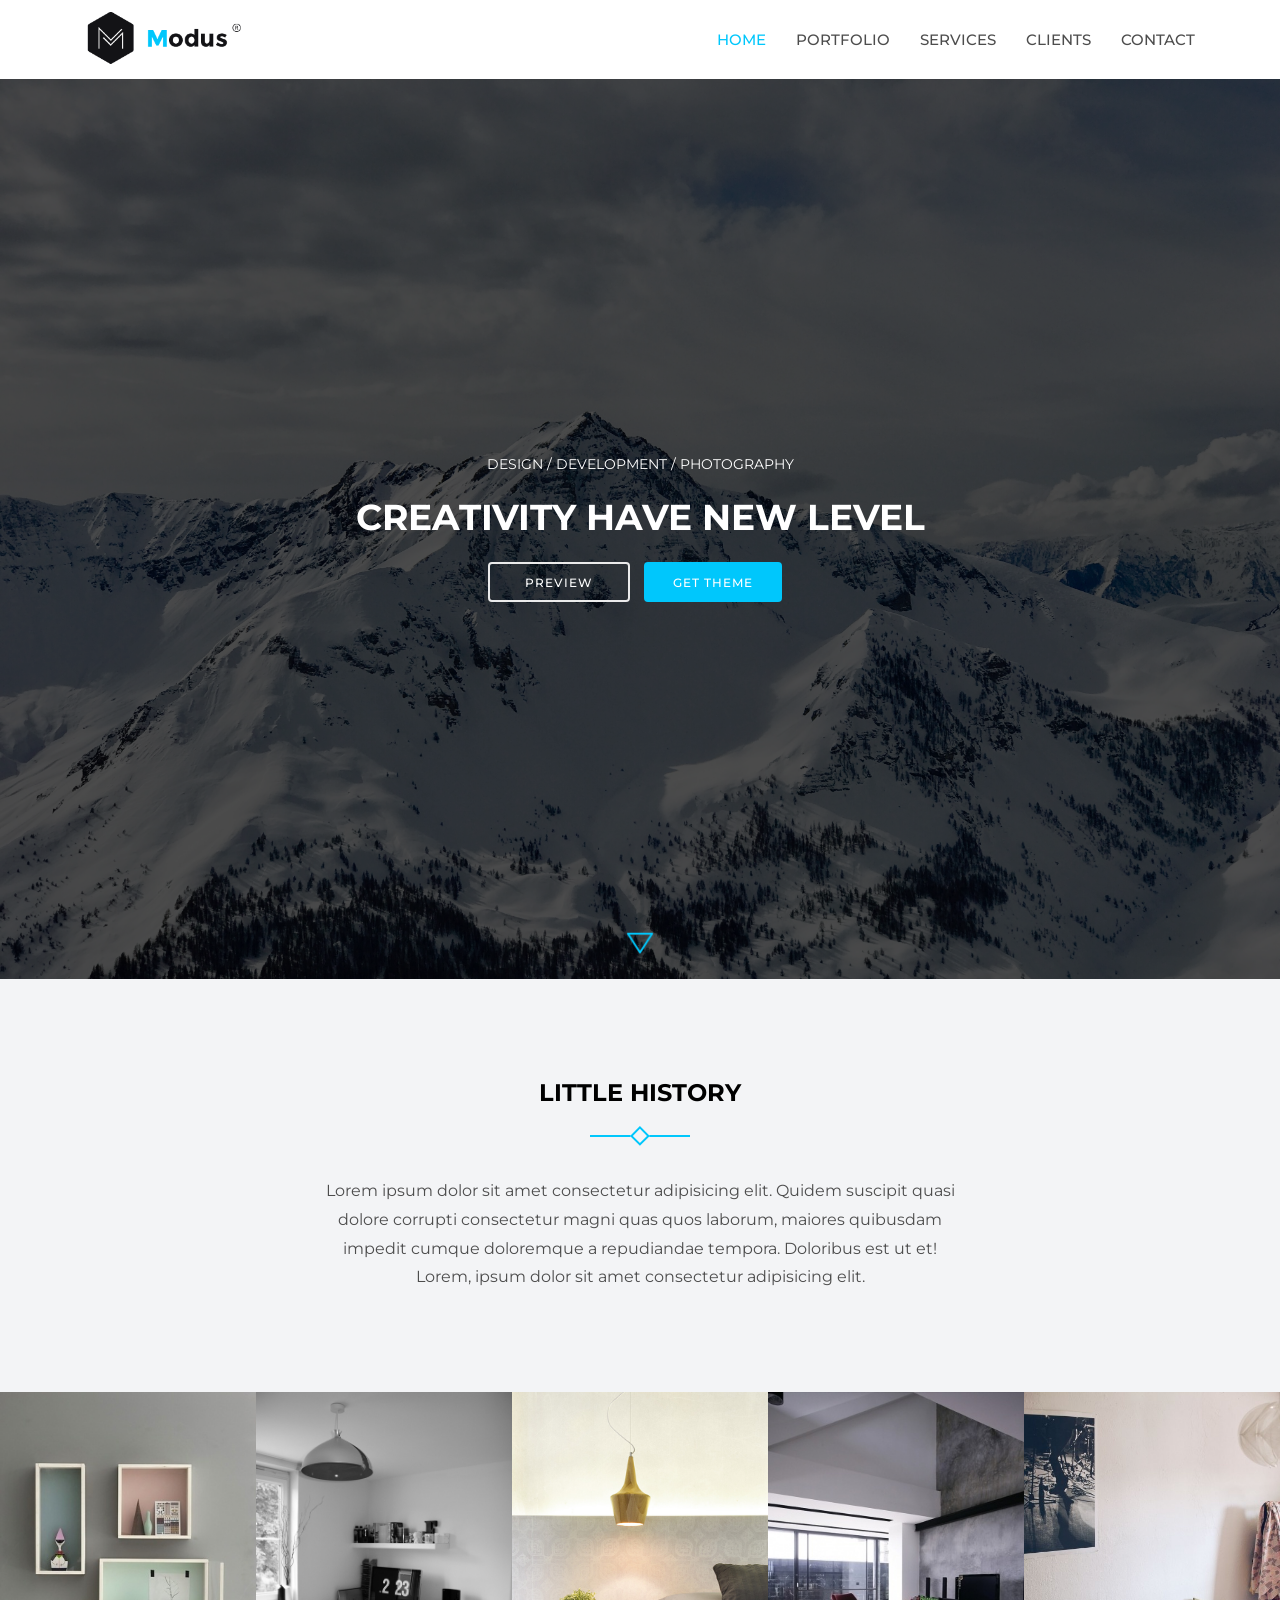
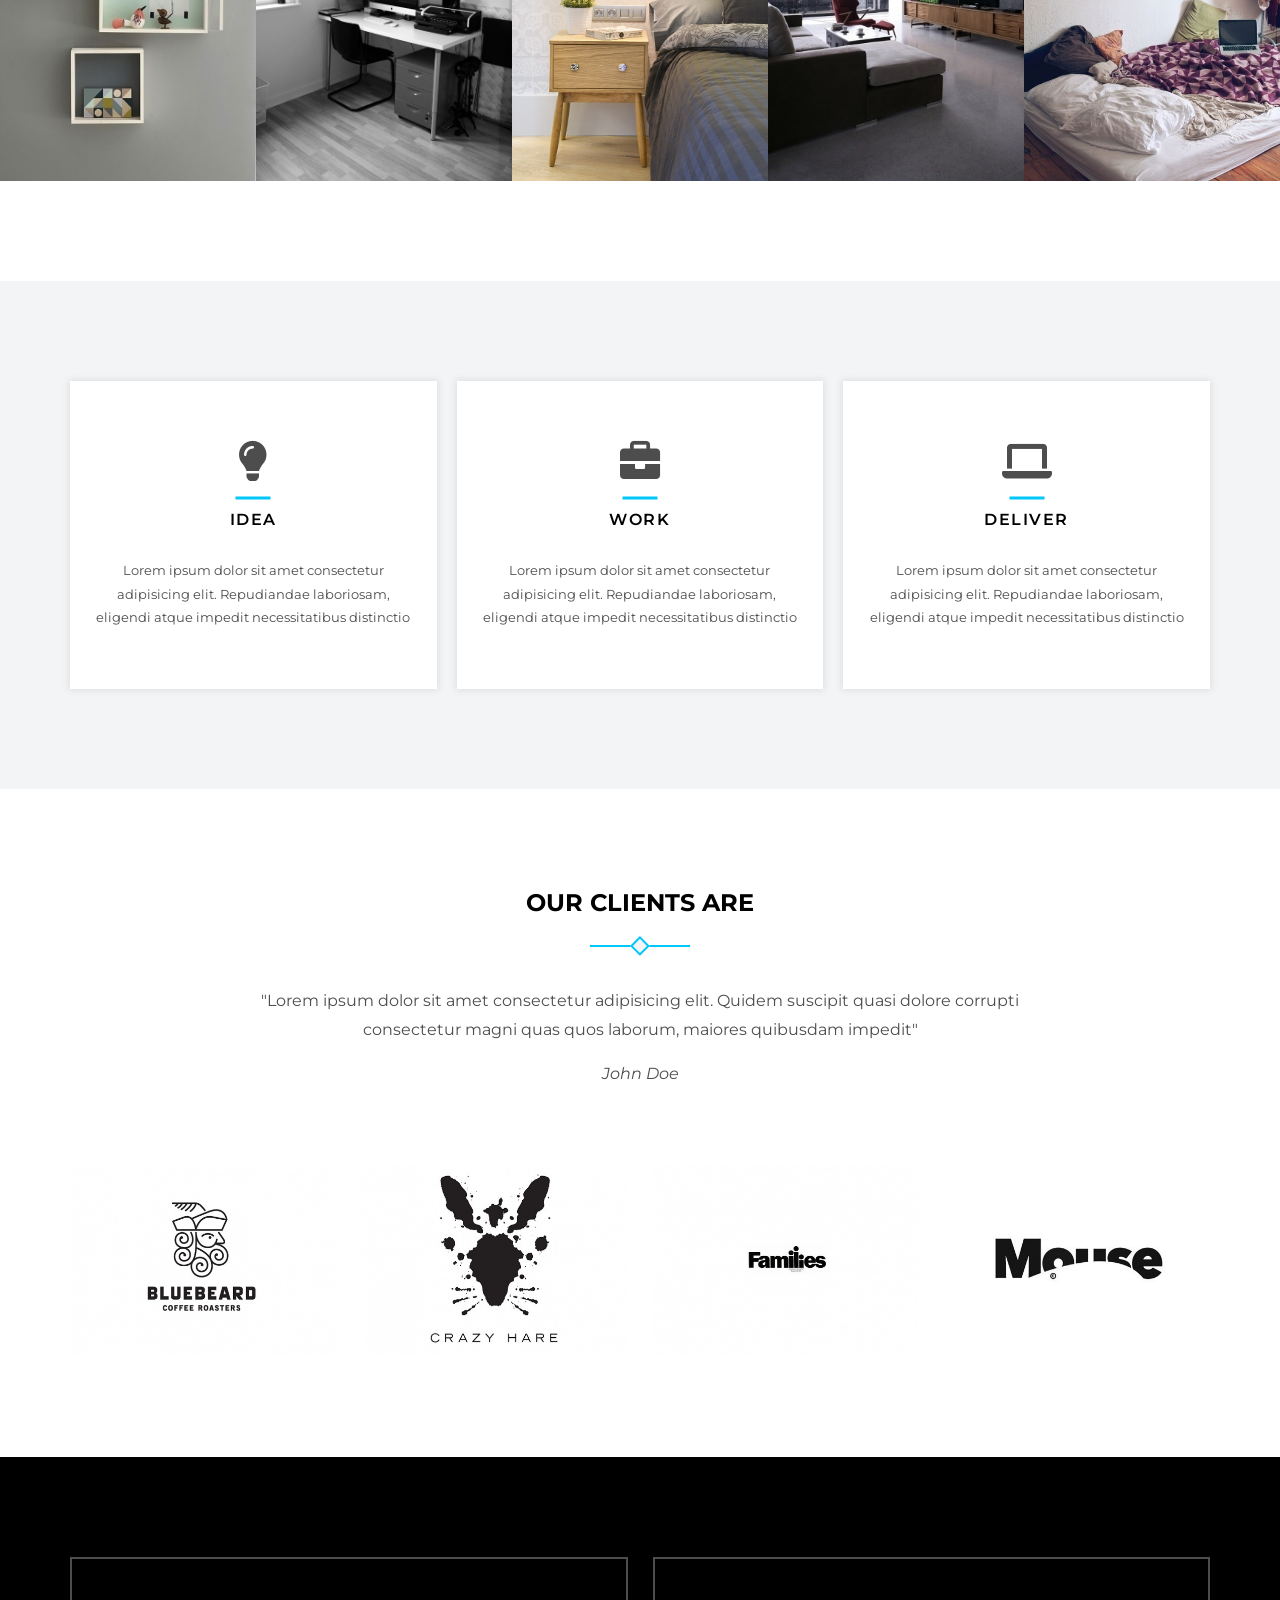
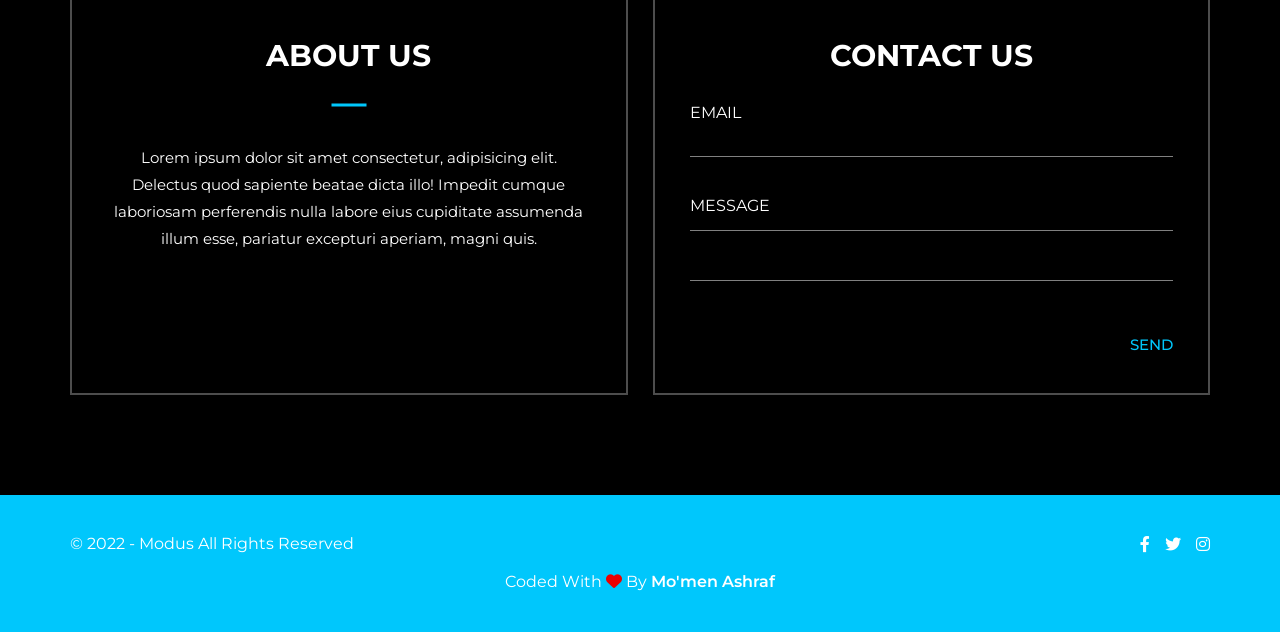
<file: index.html>
<!DOCTYPE html>
<html lang="en">

<head>
    <meta charset="UTF-8">
    <meta http-equiv="X-UA-Compatible" content="IE=edge">
    <meta name="viewport" content="width=device-width, initial-scale=1.0">
    <title>Modus | Website</title>
    <link rel="stylesheet" href="css/normalize.css">
    <link rel="stylesheet" href="css/all.min.css">
    <link rel="stylesheet" href="css/modus-website.css">
    <link rel="preconnect" href="https://fonts.googleapis.com">
    <link rel="preconnect" href="https://fonts.gstatic.com" crossorigin>
    <link href="https://fonts.googleapis.com/css2?family=Montserrat:wght@300;400;500;600&display=swap" rel="stylesheet">
</head>

<body>
    <!-- start header -->
    <header>
        <div class="container">
            <nav>
                <a href="#"><img src="images/logo.png" alt="logo"></a>
                <div class="toggle-menu">
                    <span></span>
                    <span></span>
                    <span></span>
                </div>
                <ul class="links">
                    <li><a href="#home" class="active">Home</a></li>
                    <li><a href="#portfolio">Portfolio</a></li>
                    <li><a href="#services">Services</a></li>
                    <li><a href="#clients">Clients</a></li>
                    <li><a href="#contact">Contact</a></li>
                </ul>
            </nav>
        </div>
    </header>
    <!-- end header -->

    <!-- start landing -->
    <section class="landing" id="home">
        <div class="overlay"></div>
        <div class="text">
            <p>Design / Development / Photography</p>
            <h1>creativity have new level</h1>
            <button><a href="">Preview</a></button>
            <button><a href="">Get Theme</a></button>
        </div>
        <img src="images/triangle.png" alt="">
    </section>
    <!-- end landing -->

    <!-- start history -->
    <section class="history">
        <div class="main-heading">
            <h2>Little History</h2>
            <p>Lorem ipsum dolor sit amet consectetur adipisicing elit. Quidem suscipit quasi dolore corrupti
                consectetur magni quas quos laborum, maiores quibusdam impedit cumque doloremque a repudiandae tempora.
                Doloribus est ut et! Lorem, ipsum dolor sit amet consectetur adipisicing elit.</p>
        </div>
    </section>
    <!-- end history -->

    <!--start portfolio -->
    <section class="portfolio" id="portfolio">
        <div class="img-container">
            <div class="box">
                <img src="images/portfolio-1.jpg" alt="">
                <div class="text">
                    <h3>Random artwork</h3>
                    <p>Lorem ipsum dolor sit amet consectetur, adipisicing elit. Voluptatibus voluptatum nihil quidem
                        vitae</p>
                    <div class="icon">
                        <i class="fa-brands fa-facebook-f"></i>
                        <i class="fa-brands fa-twitter"></i>
                    </div>
                </div>
            </div>
            <div class="box">
                <img src="images/portfolio-2.jpg" alt="">
                <div class="text">
                    <h3>Random artwork</h3>
                    <p>Lorem ipsum dolor sit amet consectetur, adipisicing elit. Voluptatibus voluptatum nihil quidem
                        vitae</p>
                    <div class="icon">
                        <i class="fa-brands fa-facebook-f"></i>
                        <i class="fa-brands fa-twitter"></i>
                    </div>
                </div>
            </div>
            <div class="box">
                <img src="images/portfolio-3.jpg" alt="">
                <div class="text">
                    <h3>Random artwork</h3>
                    <p>Lorem ipsum dolor sit amet consectetur, adipisicing elit. Voluptatibus voluptatum nihil quidem
                        vitae</p>
                    <div class="icon">
                        <i class="fa-brands fa-facebook-f"></i>
                        <i class="fa-brands fa-twitter"></i>
                    </div>
                </div>
            </div>
            <div class="box">
                <img src="images/portfolio-4.jpg" alt="">
                <div class="text">
                    <h3>Random artwork</h3>
                    <p>Lorem ipsum dolor sit amet consectetur, adipisicing elit. Voluptatibus voluptatum nihil quidem
                        vitae</p>
                    <div class="icon">
                        <i class="fa-brands fa-facebook-f"></i>
                        <i class="fa-brands fa-twitter"></i>
                    </div>
                </div>
            </div>
            <div class="box">
                <img src="images/portfolio-5.jpg" alt="">
                <div class="text">
                    <h3>Random artwork</h3>
                    <p>Lorem ipsum dolor sit amet consectetur, adipisicing elit. Voluptatibus voluptatum nihil quidem
                        vitae</p>
                    <div class="icon">
                        <i class="fa-brands fa-facebook-f"></i>
                        <i class="fa-brands fa-twitter"></i>
                    </div>
                </div>
            </div>

        </div>
    </section>
    <!--end portfolio -->

    <!-- start services -->
    <section class="services" id="services">
        <div class="container">
            <div class="box">
                <i class="fa-solid fa-lightbulb"></i>
                <span>idea</span>
                <p>Lorem ipsum dolor sit amet consectetur adipisicing elit. Repudiandae laboriosam, eligendi atque
                    impedit necessitatibus distinctio</p>
            </div>
            <div class="box">
                <i class="fa-solid fa-briefcase"></i>
                <span>work</span>
                <p>Lorem ipsum dolor sit amet consectetur adipisicing elit. Repudiandae laboriosam, eligendi atque
                    impedit necessitatibus distinctio</p>
            </div>
            <div class="box">
                <i class="fa-solid fa-laptop"></i>
                <span>deliver</span>
                <p>Lorem ipsum dolor sit amet consectetur adipisicing elit. Repudiandae laboriosam, eligendi atque
                    impedit necessitatibus distinctio</p>
            </div>
        </div>
    </section>
    <!-- end services -->

    <!-- start clients -->
    <section class="clients" id="clients">
        <div class="container">
            <div class="main-heading">
                <h2>our clients are</h2>
                <p>"Lorem ipsum dolor sit amet consectetur adipisicing elit. Quidem suscipit quasi dolore corrupti
                    consectetur magni quas quos laborum, maiores quibusdam impedit"</p>
                <span>John Doe</span>
            </div>
            <div class="image-container">
                <img src="images/clients-1.jpg" alt="">
                <img src="images/clients-2.jpg" alt="">
                <img src="images/clients-3.jpg" alt="">
                <img src="images/clients-4.jpg" alt="">
            </div>
        </div>
    </section>
    <!-- end clients -->

    <!-- start about & contact -->
    <section class="about" id="contact">
        <div class="container">
            <div class="about-us">
                <h3>about us</h3>
                <p>Lorem ipsum dolor sit amet consectetur, adipisicing elit. Delectus quod sapiente beatae dicta illo!
                    Impedit cumque laboriosam perferendis nulla labore eius cupiditate assumenda illum esse, pariatur
                    excepturi aperiam, magni quis.</p>
            </div>
            <div class="contact-us">
                <h3>contact us</h3>
                <form action="">
                    <label for="mail">EMAIL</label>
                    <input type="email" name="mail" id="mail">
                    <label for="message">MESSAGE</label>
                    <input type="message" name="message" id="message">
                    <input type="submit" value="Send">
                </form>
            </div>
        </div>
    </section>
    <!-- end about & contact -->

    <!-- start footer -->
    <footer>
        <div class="container">
            <p>&copy; 2022 - Modus All Rights Reserved</p>
            <div class="icon">
                <i class="fa-brands fa-facebook-f"></i>
                <i class="fa-brands fa-twitter"></i>
                <i class="fa-brands fa-instagram"></i>
            </div>
        </div>
        <p class="created">
            Coded With <i class="fa-solid fa-heart"></i> By <a href="https://github.com/Moamen31">Mo'men Ashraf</a>
        </p>
    </footer>
    <!-- end footer -->
    <script src="main.js"></script>
</body>

</html>
</file>
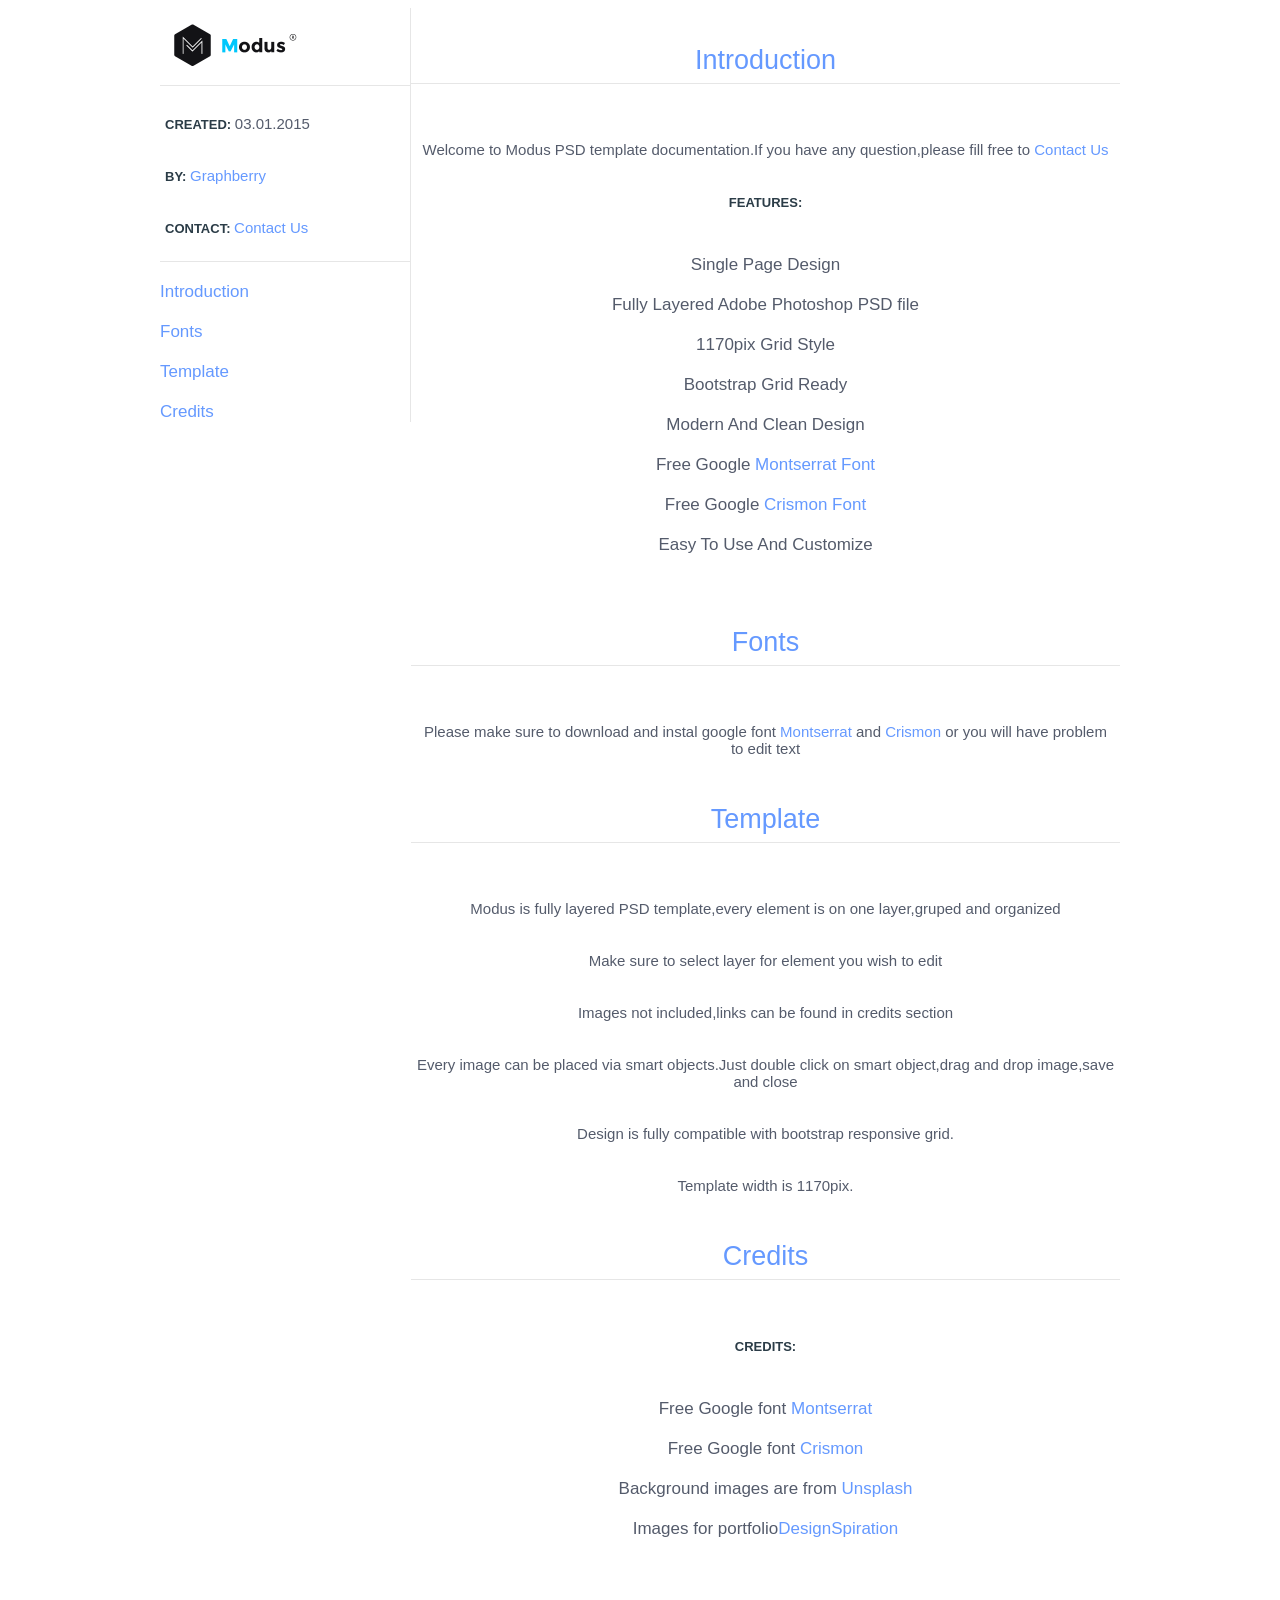
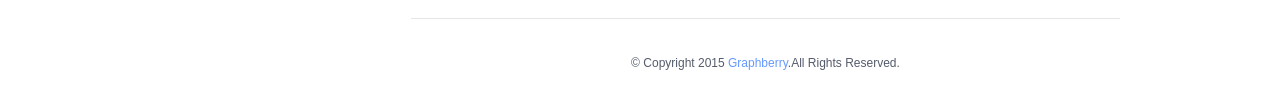
<file: Help/Help.html>
<!DOCTYPE html>
<html>
<head>
	<meta charset="utf-8">
	<title>Modus Help Page</title>
    <link rel="stylesheet" href="assets/style.css">
</head>
<body>
	<div class="container">
		<div class="side">
			<div class="info">
				<a href="http://www.graphberry.com"><img src="assets/logo.png"></a>
				<p><b>CREATED: </b> 03.01.2015</p>
				<p><b>BY: </b><a href="http://www.graphberry.com"> Graphberry</a></p>
				<p><b>CONTACT: </b><a href="http://www.graphberry.com/pages/contact"> Contact Us</a></p>
			</div>
			<div class="menu">
				<li>
					<a href="#1">Introduction</a>
				</li>
				<li>
					<a href="#2">Fonts</a>
				</li>
				<li>
					<a href="#3">Template</a>
				</li>
				<li>
					<a href="#4">Credits</a>	
				</li>
			</div>
		</div>
		<div class="content">
			<div id="1">
			    <p class="title">Introduction</p>
				<div class="intro-info">
					<p>Welcome to Modus PSD template documentation.If you have any question,please fill free to <a href="http://www.graphberry.com/pages/contact">Contact Us</a></p>
				<p><b>FEATURES: </b> 
					<li>Single Page Design</li>
					<li>Fully Layered Adobe Photoshop PSD file</li>
					<li>1170pix Grid Style</li>
					<li>Bootstrap Grid Ready</li>
					<li>Modern And Clean Design</li>
					<li>Free Google <a href="http://www.google.com/fonts/specimen/Montserrat">Montserrat Font</a></li>
                    <li>Free Google <a href="https://www.google.com/fonts/specimen/Crimson+Text">Crismon Font</a></li>
					<li>Easy To Use And Customize</li>
				</p>
				</div>
		    </div>
			
			<div id="2">
			    <p class="title">Fonts</p>
				<div class="intro-info">
					<p>Please make sure to download and instal google font <a href="http://www.google.com/fonts/specimen/Montserrat">Montserrat</a> and <a href="https://www.google.com/fonts/specimen/Crimson+Text">Crismon</a> or you will have problem to edit text</p>
				</div>
		    </div>
			
			<div id="3">
			    <p class="title">Template</p>
				<div class="intro-info">
					<p>Modus is fully layered PSD template,every element is on one layer,gruped and organized</p>
					<p>Make sure to select layer for element you wish to edit</p>
                    <p>Images not included,links can be found in credits section</p>
                    <p>Every image can be placed via smart objects.Just double click on smart object,drag and drop image,save and close</p>
					<p>Design is fully compatible with bootstrap responsive grid.</p>
                    <p>Template width is 1170pix.</p>
				</div>
		    </div>
			
			<div id="4">
			    <p class="title">Credits</p>
				<div class="intro-info">
					<p><b>CREDITS:</b>
						<li>Free Google font <a href="http://www.google.com/fonts/specimen/Montserrat">Montserrat</a></li>
                        <li>Free Google font <a href="https://www.google.com/fonts/specimen/Crimson+Text">Crismon</a></li>
						<li>Background images are from <a href="https://unsplash.com/">Unsplash</a></li>
						<li>Images for portfolio<a href="http://designspiration.net/">DesignSpiration</a></li>
                    </p>
				</div>
		    </div>
			
			<div>
				<p class="title"></p>
				<div class="footer">
					<p>© Copyright 2015 <a href="http://www.graphberry.com">Graphberry</a>.All Rights Reserved.</p>
				</div>
			</div>
		</div>
	</div>






</body>
</html>
</file>
<file: css/modus-website.css>
/* start variables */
:root{
    --main-sky-blue-color: #00c7fc;
    --paragraph-color: #4d4d4d;
    --section-bg: #f3f4f6;
    --section-padding: 100px 0;
    --letter-spacing: 1px;
    --line-height: 1.8;
    --transition: 0.4s;
}
/* end variables */

/* start global rules */
*{
    -webkit-box-sizing: border-box;
    -moz-box-sizing: border-box;
    box-sizing: border-box;
    margin: 0;
    padding: 0;
}
body{
    font-family: 'Montserrat', sans-serif;
}
html{
    scroll-behavior: smooth;
}
ul{
    list-style-type: none;
}
a{
    text-decoration: none;
}
.container{
    margin-left: auto;
    margin-right: auto;
    padding-left: 15px;
    padding-right: 15px;
}
/*small*/
@media (min-width: 768px){
    .container{
        width: 750px;
    }
}
/*medium*/
@media (min-width: 992px){
    .container{
        width: 970px;
    }
}
/*large*/
@media (min-width: 1200px){
    .container{
        width: 1170px;
    }
}
/* end global rules */

/* start header */

header .container a img{
    height: 75px;
}
header .container nav{
    flex: 1;
    display: flex;
    justify-content: space-between;
    align-items: center;
    position: relative;
}
header .container nav ul{
    display: flex;
}
@media  (max-width: 767px){ 
    header .container nav ul{  /*disappear in mobile screen*/
        display: none;
    }
}
header .container nav ul .active{
    color: var(--main-sky-blue-color);
}
header .container nav li{
    padding: 15px;
    cursor: pointer;
    transition: var(--transition);
}
header .container nav li:hover{
    background-color: #eeeeee;
}
header .container nav li:hover a{
    color: var(--main-sky-blue-color);
}
header .container nav li a{
    color: var(--paragraph-color);
    font-weight: 500;
    text-transform: uppercase;
    font-size: 15px;
    transition: var(--transition);
}
header .container nav .toggle-menu{
    width: 30px;
    height: 25px;
    display: flex;
    flex-wrap: wrap;
    cursor: pointer;
}
header .container nav .show{
    position: absolute;
    display: block;
    top: 90px;
    background-color: #f6f6f6;
    width: 100%;
    text-align: center;
    z-index: 3;
    animation: full 0.6s;
}
@keyframes full {
    from {
        height:0;
        opacity:0;
    }
    to{
        height:242px;
        opacity: 1;
    }
}
@media (min-width: 768px){
    header .container nav .toggle-menu{  /*disappear in large screen*/
        display: none;
    }
}
header .container nav .toggle-menu span{
    display: block;
    width: 100%;
    height: 3px;
    background-color: black;
}
/* end header */

/* start landing */
.landing{
    min-height: 100vh;
    background-image: url("../images/mountain-background.jpg");
    background-size: cover;
    position: relative;
}
.landing .overlay{
    position: absolute;
    width: 100%;
    height: 100%;
    top: 0;
    left: 0;
    background-color: rgb(0 0 0 / 70%);
}
.landing .text{
    position: absolute;
    top: 50%;
    left: 50%;
    transform: translate(-50%, -50%);
    text-align: center;
    color: white;
    text-transform: uppercase;
    width: 100%;
}
.landing .text p{
    font-size: 14px
}
.landing .text h1{
    font-size: 36px
}
.landing .text button{
    border-radius: 4px;
    margin-right: 10px;
    cursor: pointer;
}
.landing .text button:first-of-type{
    padding: 9px 35px;
    background-color: transparent;
    border: 2px solid rgb(235, 235, 235);
    transition: 0.4s;
}
.landing .text button:first-of-type:hover{
    background-color: var(--main-sky-blue-color);
    border-color: var(--main-sky-blue-color);
}
.landing .text button:last-child{
    padding: 9px 27px;
    background-color: var(--main-sky-blue-color);
    border: 2px solid var(--main-sky-blue-color);
}
.landing .text button:last-child:hover{
    opacity: 85%;
}
.landing .text button a{
    color: white;
    text-transform: uppercase;
    font-size: 12px;
    font-weight: 500;
    letter-spacing: 1px;
}
.landing img{
    position: absolute;
    top: 96%;
    left: 50%;
    transform: translate(-50%, -50%);
    height: 30px;
}
/* end landing */

/* start history */
.history{
    padding: var(--section-padding);
    position: relative;
    background-color: var(--section-bg);
}
/* start component */
.main-heading{
    text-align: center;
    width: 50%;
    margin: auto;
}
@media (max-width:767px){
    .main-heading{
        width: 85%;
    }
}
.main-heading h2{
    text-transform: uppercase;
    margin-bottom: 70px;
    position: relative;
}
.main-heading h2::before{
    content: " ";
    position: absolute;
    width: 100px;
    height: 2px;
    background-color: var(--main-sky-blue-color);
    bottom: -31px;
    left: 50%;
    transform: translate(-50%, -50%);
}
.main-heading h2::after{
    content: " ";
    position: absolute;
    width: 10px;
    height: 10px;
    border: 2px solid var(--main-sky-blue-color);
    bottom: -43px;
    left: 50%;
    background-color: var(--section-bg);
    transform: rotate(45deg) translateX(-10px);
}
.main-heading p{
    color: var(--paragraph-color);
    line-height: var(--line-height);
}
/* end component */
/* end history */

/* start portfolio */
.portfolio{
    padding-bottom: 100px;
}
.portfolio .img-container{
    display: grid;
    grid-template-columns: repeat(auto-fill, minmax(250px, 1fr));
}
.portfolio .img-container .box{
    flex-basis: 20%;
    position: relative;
    overflow: hidden;
}
.portfolio .img-container .box img{
    width: 100%;
    height: 100%;
    transition: 0.6s;
}
.portfolio .img-container .box:hover img{
    transform:scale(1.1)
}
.portfolio .img-container .box .text{
    text-align: center;
    background-color: rgb(0 199 252 / 85%);
    color: white;
    padding: 40px 20px;
    height: 65%;
    position: absolute;
    bottom: -100%;
    transition: 0.6s;
}
.portfolio .img-container .box:hover .text{
    bottom: 0;
}
.portfolio .img-container .box .text h3{
    font-size: 14px;
    font-weight: 400;
    text-transform: uppercase;
    letter-spacing: 1px;
    margin-bottom: 40px;
}
.portfolio .img-container .box .text p{
    font-size: 13px;
    font-weight: 300;
    margin-bottom: 50px;
}
.portfolio .img-container .box .text .icon{
    display: flex;
    justify-content:space-evenly
}
/* end portfolio */

/* start services */
.services{
    padding: var(--section-padding);
    background-color: var(--section-bg);
}
.services .container{
    display: grid;
    grid-template-columns: repeat(auto-fill, minmax(300px,1fr));
    gap: 20px;
}
.services .container .box{
    background-color: white;
    padding: 60px 20px;
    text-align: center;
    box-shadow: 0 0 7px 1px #ddd;
}
.services .container .box:hover{
    background-image: linear-gradient(to right, #d16ba5, #c777b9, #ba83ca, #aa8fd8, #9a9ae1, #8aa7ec, #79b3f4, #69bff8, #52cffe, #41dfff, #46eefa, #5ffbf1);
}
.services .container .box i{
    font-size: 40px;
    color: var(--paragraph-color);
    margin-bottom: 30px;
    transition: 0.6s;
    position: relative;
}
.services .container .box i::after{
    content: '';
    position: absolute;
    width: 35px;
    height: 3px;
    bottom: -50%;
    left: 50%;
    transform: translate(-50%, -50%);
    background-color: var(
    --main-sky-blue-color);
}
.services .container .box:first-child i:hover{
    color:yellow;
}
.services .container .box:nth-child(2) i:hover{
    color:brown;
}
.services .container .box:last-child i:hover{
    color:teal;
}
.services .container .box span{
    display: block;
    text-transform: uppercase;
    font-weight: 600;
    margin-bottom: 30px;
    letter-spacing: 1.5px;
}
.services .container .box p{
    font-size: 13px;
    color: var(--paragraph-color);
    line-height: var(--line-height);
}
/* end services */

/* start clients */
.clients{
    padding: var(--section-padding);
}
.clients .main-heading{
    width: 75%;
}
.clients .main-heading span{
    display: block;
    margin-top: 20px;
    font-style: italic;
    color: var(--paragraph-color);
}
.clients .image-container{
    margin-top: 80px;
    display: grid;
    grid-template-columns: repeat(auto-fill, minmax(250px, 1fr));
    gap: 25px;
}
.clients .image-container img{
    width: 100%;
    height: 100%;
}
/* end clients */

/* start about & contact */
.about{
    padding: var(--section-padding);
    background-color: black;
    color: white;
}
.about .container{
    display: grid;
    grid-template-columns: repeat(auto-fill, minmax(450px, 1fr));
    gap: 25px;
}
@media (max-width: 767px){
    .about .container{
        display: flex;
        flex-direction: column;
    }
}
.about .about-us{
    padding: 80px 35px  130px;
    border: 2px solid var(--paragraph-color);
    text-align: center;
}
.about .about-us h3,
.about .contact-us h3{
    font-size: 30px;
    text-transform: uppercase;
    margin-bottom: 70px;
    position: relative;
}
.about .about-us h3::after{
    content: '';
    position: absolute;
    width: 35px;
    height: 3px;
    bottom: -100%;
    left: 50%;
    transform: translate(-50%, -50%);
    background-color: var(--main-sky-blue-color);
}
.about .about-us p{
    font-size: 15px;
    line-height: var(--line-height);
}
.about .contact-us{
    border: 2px solid var(--paragraph-color);
    padding: 80px 35px  40px;
}
.about .contact-us h3{
    text-align: center;
    margin-bottom: 30px;
}
.about .contact-us form{
    display: flex;
    flex-direction: column;
}
.about .contact-us form label{
    margin-bottom: 15px;
}
.about .contact-us form input{
    border: none;
    outline: none;
    caret-color: var(--main-sky-blue-color);
}
.about .contact-us form input[type="email"]{
    margin-bottom: 40px;
    border: none;
    background-color: black;
    border-bottom: 1px solid grey;
}
.about .contact-us form input[type="message"]{
    margin-bottom: 15px;
    border: none;
    background-color: black;
    border-bottom: 1px solid grey;
    border-top: 1px solid grey;
    padding: 15px 0;
}
.about .contact-us form input[type="submit"]{
    align-self: flex-end;
    background-color: transparent;
    color: var(--main-sky-blue-color);
    border: none;
    text-transform: uppercase;
    font-size: 15px;
    font-weight: 500;
    margin-top: 40px;
    cursor: pointer;
}
/* end about & contact */

/* start footer */
footer{
    padding: 40px 0;
    background-color: var(--main-sky-blue-color);
    color: white;
}
footer .container{
    display: flex;
    justify-content: space-between;
    align-items: center;
}
@media (max-width: 767px){
    footer .container{
        flex-direction: column;
        gap: 25px;
    }
}
footer .container .icon{
    display: flex;
    gap: 15px;
    cursor:pointer;
}
footer .container .icon i{
    transition: 0.5s;
}
footer .container .icon i:hover{
    color: teal;
}
footer .created{
    text-align: center;
    padding-top: 20px;
}
footer .created i{
    color: rgb(235 0 0);
}
footer .created a{
    color: white;
    font-weight: 600;
    transition: 0.6s;
}
footer .created a:hover{
    color: #795548;
}
/* end footer */
</file>
<file: Help/assets/style.css>
.info a {
	text-decoration:none;
	font-family:Arial;
	color:#6599FF;
	font-size:15px;
}
a:hover {
	color:#00E1FF;
}
b {
	color:#2B3C47;
	font-family:Arial;
	font-size:13px;
}
p {
	color:#545B6B;
	font-family:Arial;
	font-size:15px;
	padding:10px 5px;
}
.container {
	width:960px;
	margin:0 auto;
}
.side {
	float:left;
	width:250px;
	border-right:1px solid #E6E6E6;
	position:fixed;
}
.content {
	float:right;
	width:709px;
}
.side img {
	width:150px;
	height:60px;
	border-bottom:1px solid #E6E6E6;
	padding:7px 100px 10px 0px;
}
.info {
	border-bottom:1px solid #E6E6E6;
}
li {
	list-style:none;
	padding-top:20px;
	color:#545B6B;
	font-family:Arial;
}
li a {
	font-size:17px;
	text-decoration:none;
	color:#6599FF;
}
li a:hover {
	color:#00E1FF;
}	
.title {
	color:#6599FF;
	text-align:center;
	font-size:27px;
	border-bottom:1px solid #E6E6E6;
	padding-bottom:7px;
}
.intro-info {
	text-align:center;
	padding-top:5px;
}
.intro-info a {
	color:#6599FF;
	text-decoration:none;
}
.intro-info a:hover {
	color:#00E1FF;
}	
.intro-info li {
	font-size:17px;
}	
.footer p {
	font-size:12px;
	color:#545B6B;
	text-align:center;
}
.footer a {
	color:#6599FF;
	text-decoration:none;
}
.footer a:hover {
	color:#00E1FF;
}
</file>
